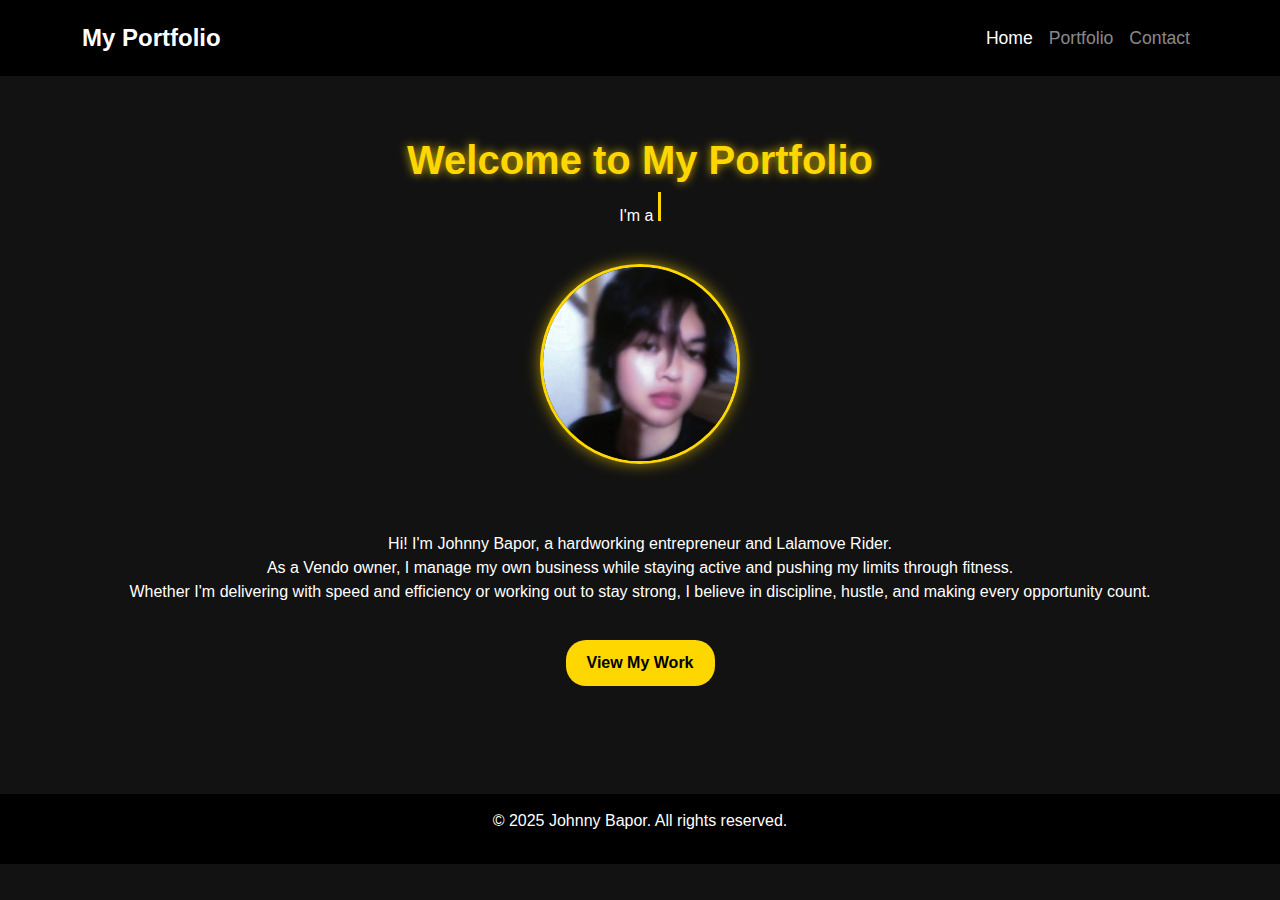
<file: index.html>
<!DOCTYPE html>
<html lang="en">
<head>
    <script src="/js/script.js"></script>
    <meta charset="UTF-8">
    <meta name="viewport" content="width=device-width, initial-scale=1.0">
    <title>Home - My Portfolio</title>
    <link href="https://cdn.jsdelivr.net/npm/bootstrap@5.3.0/dist/css/bootstrap.min.css" rel="stylesheet">

    <style>
        body {
            background-color: #121212;
            color: #ffffff;
            font-family: 'Arial', sans-serif;
        }

        /* Navbar */
        .navbar {
            padding: 15px 0;
        }
        .navbar-brand {
            font-weight: bold;
            font-size: 1.5rem;
            transition: color 0.3s ease-in-out;
        }
        .navbar-brand:hover {
            color: #FFD700 !important;
        }
        .nav-link {
            font-size: 1.1rem;
            transition: color 0.3s ease-in-out;
        }
        .nav-link:hover {
            color: #FFD700 !important;
        }

        /* Header */
        header {
            text-align: center;
            padding: 60px 20px;
        }
        h1 {
            font-size: 2.5rem;
            font-weight: bold;
            color: #FFD700;
            text-shadow: 0px 0px 10px rgba(255, 215, 0, 0.8);
        }
        .profile-img {
            width: 200px;
            height: 200px;
            border-radius: 50%;
            object-fit: cover;
            margin: 20px 0;
            border: 3px solid #FFD700;
            box-shadow: 0px 0px 15px rgba(255, 215, 0, 0.6);
        }

        /* Typing Effect */
        .typing-container {
            font-size: 1.2rem;
            color: #ddd;
            white-space: nowrap;
            overflow: hidden;
            border-right: 3px solid #FFD700;
            display: inline-block;
            width: 0;
            animation: typing 3s steps(40, end) forwards, blink 0.7s infinite;
        }

        @keyframes typing {
            from { width: 0; }
            to { width: 100%; }
        }

        @keyframes blink {
            50% { border-color: transparent; }
        }

        /* Reveal on Scroll */
        .reveal {
            opacity: 0;
            transform: translateY(50px);
            transition: all 1s ease-in-out;
        }

        .reveal.visible {
            opacity: 1;
            transform: translateY(0);
        }

        /* CTA Button */
        .btn-custom {
            background-color: #FFD700;
            color: black;
            font-weight: bold;
            transition: all 0.3s ease-in-out;
            border-radius: 20px;
            padding: 10px 20px;
            text-decoration: none;
            display: inline-block;
            margin-top: 20px;
        }

        .btn-custom:hover {
            background-color: white;
            color: black;
            transform: scale(1.1);
        }

        /* Footer */
        .footer {
            position: relative;
            bottom: 0;
            width: 100%;
            padding: 15px 0;
            background-color: black;
            color: white;
            text-align: center;
        }
    </style>
</head>
<body class="d-flex flex-column min-vh-100">

    <nav class="navbar navbar-expand-lg navbar-dark bg-black">
        <div class="container">
            <a class="navbar-brand" href="index.html">My Portfolio</a>
            <button class="navbar-toggler" type="button" data-bs-toggle="collapse" data-bs-target="#navbarNav">
                <span class="navbar-toggler-icon"></span>
            </button>
            <div class="collapse navbar-collapse" id="navbarNav">
                <ul class="navbar-nav ms-auto">
                    <li class="nav-item"><a class="nav-link active" href="index.html">Home</a></li>
                    <li class="nav-item"><a class="nav-link" href="portfolio.html">Portfolio</a></li>
                    <li class="nav-item"><a class="nav-link" href="contact.html">Contact</a></li>
                </ul>
            </div>
        </div>
    </nav>

    <header>
        <h1>Welcome to My Portfolio</h1>
        <p>I'm a <span class="typing-container">Vendo Owner | Video Editor | Lalamove Rider</span></p>
        <img src="images/profile.jpg" alt="My Profile Picture" class="profile-img">
        
        <section class="about-section my-5 reveal">
            <p>
                Hi! I'm Johnny Bapor, a hardworking entrepreneur and Lalamove Rider. <br>
                As a Vendo owner, I manage my own business while staying active and pushing my 
                limits through fitness.<br> Whether I'm delivering with speed and efficiency or 
                working out to stay strong, I believe in discipline, hustle, and making every 
                opportunity count.
            </p>
            <a href="portfolio.html" class="btn btn-custom">View My Work</a>
        </section>
    </header>

    <footer class="footer">
        <p>&copy; 2025 Johnny Bapor. All rights reserved.</p>
    </footer>

    <script src="https://cdn.jsdelivr.net/npm/bootstrap@5.3.0/dist/js/bootstrap.bundle.min.js"></script>
    
    <script>
        // Scroll Reveal Effect
        document.addEventListener("DOMContentLoaded", function () {
            function revealElements() {
                let reveals = document.querySelectorAll(".reveal");
                reveals.forEach(function (element) {
                    let windowHeight = window.innerHeight;
                    let elementTop = element.getBoundingClientRect().top;
                    let revealPoint = 100;
                    
                    if (elementTop < windowHeight - revealPoint) {
                        element.classList.add("visible");
                    }
                });
            }

            window.addEventListener("scroll", revealElements);
            revealElements();
        });
    </script>

</body>
</html>
</file>
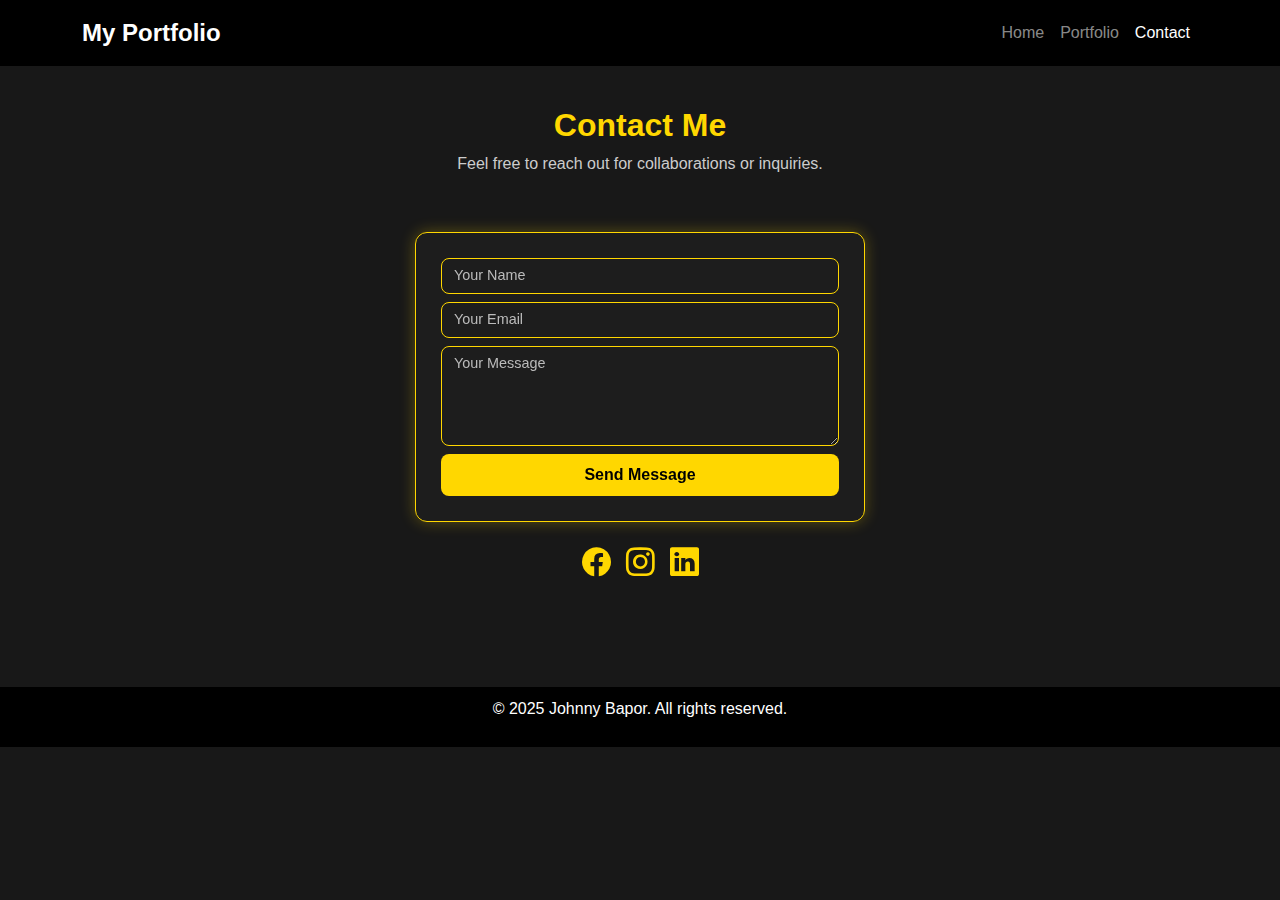
<file: contact.html>
<!DOCTYPE html>
<html lang="en">
<head>
    <script src="/js/script.js"></script>

    <meta charset="UTF-8">
    <meta name="viewport" content="width=device-width, initial-scale=1.0">
    <title>Contact - Get in Touch</title>
    <link href="https://cdn.jsdelivr.net/npm/bootstrap@5.3.0/dist/css/bootstrap.min.css" rel="stylesheet">
    <link href="https://cdn.jsdelivr.net/npm/bootstrap-icons/font/bootstrap-icons.css" rel="stylesheet">

    <style>
        body {
            background-color: #181818; 
            color: #ffffff;
            font-family: 'Arial', sans-serif;
        }

        /* Navbar */
        .navbar {
            padding: 10px 0;
        }
        .navbar-brand {
            font-weight: bold;
            font-size: 1.5rem;
            transition: color 0.3s ease-in-out;
        }
        .navbar-brand:hover {
            color: #FFD700 !important;
        }
        .nav-link {
            font-size: 1rem;
            transition: color 0.3s ease-in-out;
            padding: 5px 15px;
        }
        .nav-link:hover {
            color: #FFD700 !important;
        }

        /* Contact Section */
        .contact-section {
            text-align: center;
            padding: 40px 15px; /* Reduced padding */
        }
        .contact-section h2 {
            font-size: 2rem;
            font-weight: bold;
            color: #FFD700;
        }
        .contact-section p {
            font-size: 1rem;
            color: #ccc;
        }

        /* Contact Form */
        .contact-form {
            background: rgba(30, 30, 30, 0.9); 
            backdrop-filter: blur(8px);
            border-radius: 12px;
            padding: 25px;
            box-shadow: 0px 0px 15px rgba(255, 215, 0, 0.3);
            max-width: 450px;
            margin: auto;
            border: 1px solid #FFD700;
        }

        .form-control {
            background-color: transparent;
            color: white;
            border: 1px solid #FFD700;
            border-radius: 8px;
            font-size: 0.9rem;
        }
        .form-control::placeholder {
            color: #bbb;
        }
        .form-control:focus {
            background-color: transparent;
            color: white;
            border-color: white;
        }

        .btn-custom {
            background-color: #FFD700;
            color: black;
            font-weight: bold;
            transition: all 0.3s ease-in-out;
            border-radius: 8px;
            padding: 8px;
            width: 100%;
            font-size: 1rem;
        }
        .btn-custom:hover {
            background-color: white;
            color: black;
            transform: scale(1.03);
        }

        /* Social Media Icons */
        .social-icons {
            margin-top: 20px;
            display: flex;
            justify-content: center;
            gap: 15px;
        }
        .social-icons a {
            color: #FFD700;
            font-size: 1.8rem;
            transition: transform 0.3s ease-in-out;
        }
        .social-icons a:hover {
            transform: scale(1.15);
            color: white;
        }

        /* Reveal on Scroll */
        .reveal {
            opacity: 0;
            transform: translateY(30px);
            transition: all 0.8s ease-in-out;
        }
        .reveal.visible {
            opacity: 1;
            transform: translateY(0);
        }

        /* Footer */
        .footer {
            padding: 10px 0;
            background-color: black;
            color: white;
            text-align: center;
            margin-top: 30px; /* Reduced margin */
        }
    </style>
</head>
<body class="d-flex flex-column min-vh-100">

    <nav class="navbar navbar-expand-lg navbar-dark bg-black">
        <div class="container">
            <a class="navbar-brand" href="index.html">My Portfolio</a>
            <button class="navbar-toggler" type="button" data-bs-toggle="collapse" data-bs-target="#navbarNav">
                <span class="navbar-toggler-icon"></span>
            </button>
            <div class="collapse navbar-collapse" id="navbarNav">
                <ul class="navbar-nav ms-auto">
                    <li class="nav-item"><a class="nav-link" href="index.html">Home</a></li>
                    <li class="nav-item"><a class="nav-link" href="portfolio.html">Portfolio</a></li>
                    <li class="nav-item"><a class="nav-link active" href="contact.html">Contact</a></li>
                </ul>
            </div>
        </div>
    </nav>

    <section class="contact-section reveal">
        <h2>Contact Me</h2>
        <p>Feel free to reach out for collaborations or inquiries.</p>
    </section>

    <section class="container reveal">
        <div class="contact-form">
            <form>
                <div class="mb-2">
                    <input type="text" class="form-control" placeholder="Your Name" required>
                </div>
                <div class="mb-2">
                    <input type="email" class="form-control" placeholder="Your Email" required>
                </div>
                <div class="mb-2">
                    <textarea class="form-control" rows="4" placeholder="Your Message" required></textarea>
                </div>
                <button type="submit" class="btn btn-custom">Send Message</button>
            </form>
        </div>

        
        <div class="text-center social-icons reveal">
            <a href="https://www.facebook.com/Johnnybapor05" target="_blank"><i class="bi bi-facebook"></i></a>
            <a href="https://www.instagram.com/" target="_blank"><i class="bi bi-instagram"></i></a>
            <a href="https://www.linkedin.com/" target="_blank"><i class="bi bi-linkedin"></i></a>
        </div>
    </section>
<br><br><br>
    <footer class="footer">
        <p>&copy; 2025 Johnny Bapor. All rights reserved.</p>
    </footer>

    <script src="https://cdn.jsdelivr.net/npm/bootstrap@5.3.0/dist/js/bootstrap.bundle.min.js"></script>

    <script>
        // Scroll Reveal Effect
        document.addEventListener("DOMContentLoaded", function () {
            function revealElements() {
                let reveals = document.querySelectorAll(".reveal");
                reveals.forEach(function (element) {
                    let windowHeight = window.innerHeight;
                    let elementTop = element.getBoundingClientRect().top;
                    let revealPoint = 80;
                    
                    if (elementTop < windowHeight - revealPoint) {
                        element.classList.add("visible");
                    }
                });
            }

            window.addEventListener("scroll", revealElements);
            revealElements();
        });
    </script>

</body>
</html>
</file>
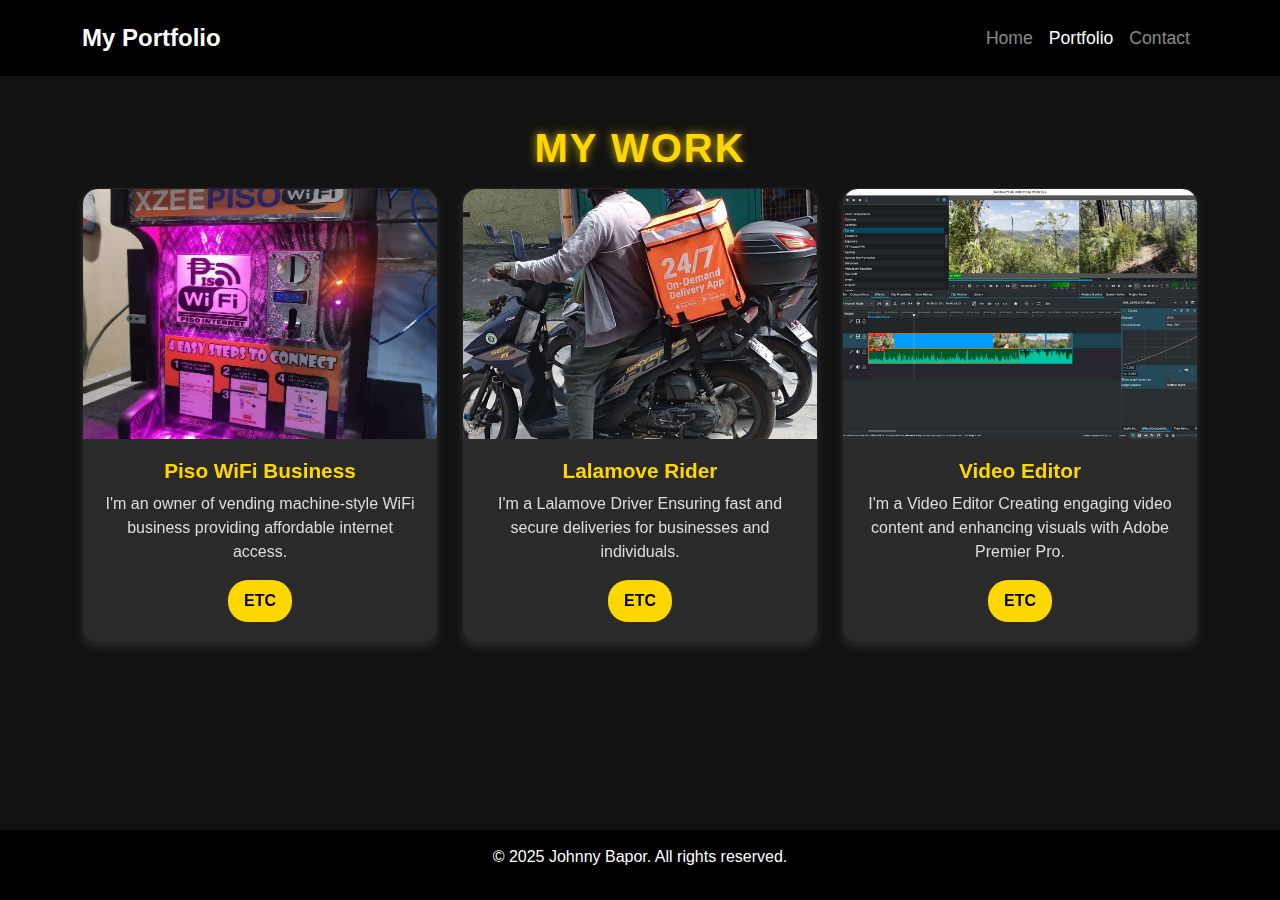
<file: portfolio.html>
<!DOCTYPE html>
<html lang="en">
<head>
    <script src="/js/script.js"></script>
    <meta charset="UTF-8">
    <meta name="viewport" content="width=device-width, initial-scale=1.0">
    <title>Portfolio - My Work</title>
    <link href="https://cdn.jsdelivr.net/npm/bootstrap@5.3.0/dist/css/bootstrap.min.css" rel="stylesheet">

    <style>
        body {
            background-color: #121212;
            color: #ffffff;
            font-family: 'Arial', sans-serif;
        }

        /* Navbar Styling */
        .navbar {
            padding: 15px 0;
        }
        .navbar-brand {
            font-weight: bold;
            font-size: 1.5rem;
            transition: color 0.3s ease-in-out;
        }
        .navbar-brand:hover {
            color: #FFD700 !important;
        }
        .nav-link {
            font-size: 1.1rem;
            transition: color 0.3s ease-in-out;
        }
        .nav-link:hover {
            color: #FFD700 !important;
        }

        /* Section Header */
        .text-center h2 {
            font-size: 2.5rem;
            font-weight: bold;
            text-transform: uppercase;
            letter-spacing: 2px;
            color: #FFD700;
            text-shadow: 0px 0px 10px rgba(255, 215, 0, 0.8);
        }

        /* Portfolio Card Styling */
        .card {
            border-radius: 15px;
            overflow: hidden;
            transition: transform 0.3s ease-in-out, box-shadow 0.3s ease-in-out;
            backdrop-filter: blur(10px);
            background: rgba(255, 255, 255, 0.1);
            box-shadow: 0px 4px 10px rgba(255, 255, 255, 0.1);
        }

        .card img {
            width: 100%;
            height: 250px;
            object-fit: cover;
            border-top-left-radius: 15px;
            border-top-right-radius: 15px;
        }

        /* Card Hover Effect */
        .card:hover {
            transform: scale(1.05);
            box-shadow: 0px 0px 20px rgba(255, 215, 0, 0.5);
        }

        .card-body {
            text-align: center;
            padding: 20px;
        }

        .card-title {
            font-size: 1.3rem;
            font-weight: bold;
            color: #FFD700;
        }

        .card-text {
            font-size: 1rem;
            color: #ddd;
        }

        /* More Info Button */
        .btn-custom {
            background-color: #FFD700;
            color: black;
            font-weight: bold;
            transition: all 0.3s ease-in-out;
            border-radius: 20px;
            padding: 8px 15px;
        }

        .btn-custom:hover {
            background-color: white;
            color: black;
            transform: scale(1.1);
        }

        /* Footer Fix - Always at the Bottom */
        html, body {
            height: 100%;
        }
        .container {
            flex: 1;
        }
        .footer {
            position: relative;
            bottom: 0;
            width: 100%;
            padding: 15px 0;
            background-color: black;
            color: white;
            text-align: center;
        }
    </style>
</head>
<body class="d-flex flex-column min-vh-100">

    <nav class="navbar navbar-expand-lg navbar-dark bg-black">
        <div class="container">
            <a class="navbar-brand" href="index.html">My Portfolio</a>
            <button class="navbar-toggler" type="button" data-bs-toggle="collapse" data-bs-target="#navbarNav">
                <span class="navbar-toggler-icon"></span>
            </button>
            <div class="collapse navbar-collapse" id="navbarNav">
                <ul class="navbar-nav ms-auto">
                    <li class="nav-item"><a class="nav-link" href="index.html">Home</a></li>
                    <li class="nav-item"><a class="nav-link active" href="portfolio.html">Portfolio</a></li>
                    <li class="nav-item"><a class="nav-link" href="contact.html">Contact</a></li>
                </ul>
            </div>
        </div>
    </nav>

    <section class="container my-5 flex-grow-1">
        <div class="text-center">
            <h2>My Work</h2>
            <p class="text-muted"></p>
        </div>
        <div class="row">
            <div class="col-md-4">
                <div class="card">
                    <img src="images/pisowifi.jfif" class="card-img-top" alt="Piso WiFi">
                    <div class="card-body">
                        <h5 class="card-title">Piso WiFi Business</h5>
                        <p class="card-text">
                            I'm an owner of vending machine-style WiFi business providing affordable internet access.
                        </p>
                        <a href="https://19216811.uno/lpb-piso-wifi/" class="btn btn-custom">ETC</a>
                    </div>
                </div>
            </div>
            <div class="col-md-4">
                <div class="card">
                    <img src="images/lalamove.jpg" class="card-img-top" alt="Lalamove Delivery">
                    <div class="card-body">
                        <h5 class="card-title">Lalamove Rider</h5>
                        <p class="card-text">
                           I'm a Lalamove Driver Ensuring fast and secure deliveries for businesses and individuals.
                        </p>
                        <a href="https://www.lalamove.com/en-ph/" class="btn btn-custom">ETC</a>
                    </div>
                </div>
            </div>
            <div class="col-md-4">
                <div class="card">
                    <img src="images/videoeditor.jpeg" class="card-img-top" alt="Video Editing">
                    <div class="card-body">
                        <h5 class="card-title">Video Editor </h5>
                        <p class="card-text">
                           I'm a Video Editor Creating engaging video content and enhancing visuals with Adobe Premier Pro.
                        </p>
                        <a href="https://www.movavi.com/support/how-to/" class="btn btn-custom">ETC</a>
                    </div>
                </div>
            </div>
        </div>
    </section>

    <footer class="footer">
        <p>&copy; 2025 Johnny Bapor. All rights reserved.</p>
    </footer>

    <script src="https://cdn.jsdelivr.net/npm/bootstrap@5.3.0/dist/js/bootstrap.bundle.min.js"></script>
</body>
</html>
</file>
